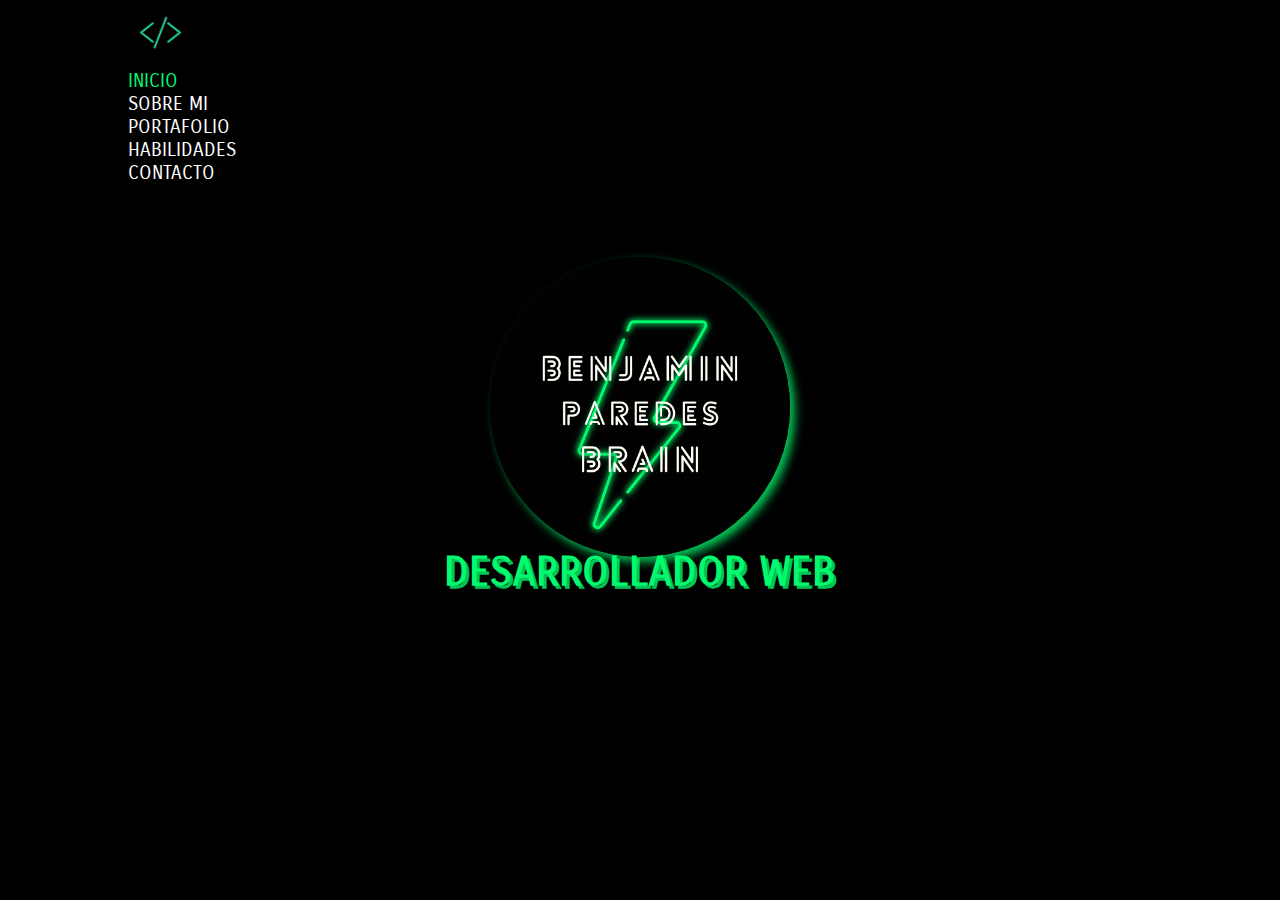
<file: index.html>
<!DOCTYPE html>
<html lang="en">

<head>
  <meta charset="UTF-8">
  <meta http-equiv="X-UA-Compatible" content="IE=edge">
  <meta name="viewport" content="width=device-width, initial-scale=1.0">

  <!-- link bootstrap CDN -->
  <link href="https://cdn.jsdelivr.net/npm/bootstrap@5.3.0-alpha1/dist/css/bootstrap.min.css" rel="stylesheet"
    integrity="sha384-GLhlTQ8iRABdZLl6O3oVMWSktQOp6b7In1Zl3/Jr59b6EGGoI1aFkw7cmDA6j6gD" crossorigin="anonymous">
  <script src="https://cdn.jsdelivr.net/npm/bootstrap@5.3.0-alpha1/dist/js/bootstrap.bundle.min.js"
    integrity="sha384-w76AqPfDkMBDXo30jS1Sgez6pr3x5MlQ1ZAGC+nuZB+EYdgRZgiwxhTBTkF7CXvN"
    crossorigin="anonymous"></script>

  <!-- link css -->
  <link rel="stylesheet" href="css/style.css">

  <title>Benjamin Paredes Brain - Inicio</title>
</head>

<body>

  <header>
    <!-- menu de navegacion bootstrap -->
    <nav class="navbar navbar-expand-lg bg-body-tertiary">
      <div class="container-fluid">
        <a class="navbar-brand" href="index.html"><img class="logo-web" src="assets/img/logo.png"
            alt="logo-Benjamin Paredes Brain"></a>
        <button class="navbar-toggler" type="button" data-bs-toggle="collapse" data-bs-target="#navbarNavDropdown"
          aria-controls="navbarNavDropdown" aria-expanded="false" aria-label="Toggle navigation">
          <span class="navbar-toggler-icon"></span>
        </button>
        <div class="collapse navbar-collapse" id="navbarNavDropdown">
          <ul class="navbar-nav">
            <li class="nav-item">
              <a class="nav-link active" aria-current="page" href="index.html">INICIO</a>
            </li>
            <li class="nav-item">
              <a class="nav-link" href="pages/sobre-mi.html">SOBRE MI</a>
            </li>
            <li class="nav-item">
              <a class="nav-link" href="pages/portafolio.html">PORTAFOLIO</a>
            </li>
            <li class="nav-item">
              <a class="nav-link" href="pages/habilidades.html">HABILIDADES</a>
            </li>
            <li class="nav-item">
              <a class="nav-link" href="pages/contacto.html">CONTACTO</a>
            </li>
            </li>
          </ul>
        </div>
      </div>
    </nav>
  </header>

  <section class="home">
    <div class="home-div"><img class="logo-home" src="assets/img/benjamin.png" alt="Benjamin-Paredes-Brain-foto"></div>
    <div class="home-txt">Desarrollador Web</div>
  </section>

  <footer>
    <p class="footer-txt">Copyright &copy; 2023 Benjamin Paredes Brain</p>
  </footer>
</body>
</html>
</file>
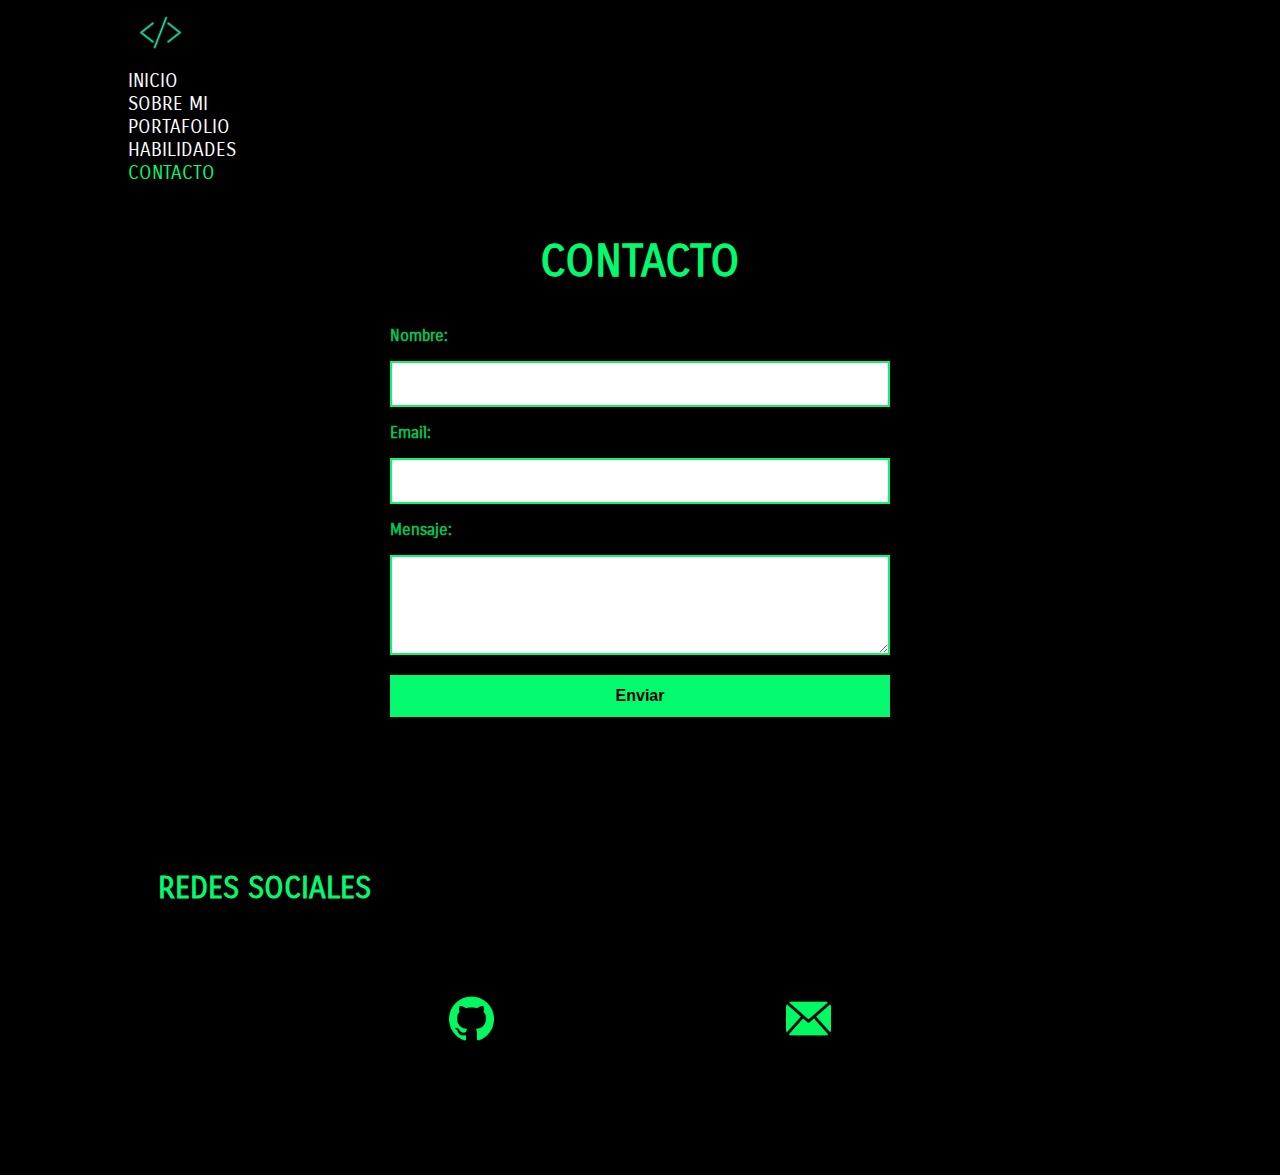
<file: pages/contacto.html>
<!DOCTYPE html>
<html lang="en">

<head>
  <meta charset="UTF-8">
  <meta http-equiv="X-UA-Compatible" content="IE=edge">
  <meta name="viewport" content="width=device-width, initial-scale=1.0">

  <!-- link bootstrap CDN -->
  <link href="https://cdn.jsdelivr.net/npm/bootstrap@5.3.0-alpha1/dist/css/bootstrap.min.css" rel="stylesheet"
    integrity="sha384-GLhlTQ8iRABdZLl6O3oVMWSktQOp6b7In1Zl3/Jr59b6EGGoI1aFkw7cmDA6j6gD" crossorigin="anonymous">
  <script src="https://cdn.jsdelivr.net/npm/bootstrap@5.3.0-alpha1/dist/js/bootstrap.bundle.min.js"
    integrity="sha384-w76AqPfDkMBDXo30jS1Sgez6pr3x5MlQ1ZAGC+nuZB+EYdgRZgiwxhTBTkF7CXvN"
    crossorigin="anonymous"></script>

  <!-- link css -->
  <link rel="stylesheet" href="../css/style.css">

  <title>Benjamin Paredes Brain - Contacto</title>
</head>

<body>

  <header>
    <!-- menu de navegacion bootstrap -->
    <nav class="navbar navbar-expand-lg bg-body-tertiary">
      <div class="container-fluid">
        <a class="navbar-brand" href="../index.html"><img class="logo-web" src="../assets/img/logo.png"
            alt="logo-Benjamin Paredes Brain"></a>
        <button class="navbar-toggler" type="button" data-bs-toggle="collapse" data-bs-target="#navbarNavDropdown"
          aria-controls="navbarNavDropdown" aria-expanded="false" aria-label="Toggle navigation">
          <span class="navbar-toggler-icon"></span>
        </button>
        <div class="collapse navbar-collapse" id="navbarNavDropdown">
          <ul class="navbar-nav">
            <li class="nav-item">
              <a class="nav-link" aria-current="page" href="../index.html">INICIO</a>
            </li>
            <li class="nav-item">
              <a class="nav-link" href="sobre-mi.html">SOBRE MI</a>
            </li>
            <li class="nav-item">
              <a class="nav-link" href="portafolio.html">PORTAFOLIO</a>
            </li>
            <li class="nav-item">
              <a class="nav-link" href="habilidades.html">HABILIDADES</a>
            </li>
            <li class="nav-item">
              <a class="nav-link active" href="contacto.html">CONTACTO</a>
            </li>
            </li>
          </ul>
        </div>
      </div>
    </nav>
  </header>

  <h2 class="titulo">Contacto</h2>
  <section class="contacto">
<div class="form">
    <form class="formulario">
      <label for="name">Nombre:</label>
      <input type="text" id="name" name="name" class="inputs-forms" required>
      <label for="email">Email:</label>
      <input type="email" id="email" name="email" class="inputs-forms" required>
      <label for="message">Mensaje:</label>
      <textarea id="message" name="message" required class="text-contacto"></textarea>
      <input type="submit" value="Enviar" class="boton-forms">
    </form>
  </div>

  <h3 class="redes-sociales">Redes sociales</h3>
  <div class="redes">
    <a href="https://github.com/Benjamin-Paredes-Brain?tab=repositories" target="_blank">
      <img src="../assets/img/github-green.png" alt="logo-github" class="redes-icon">
    </a>
    <a href="https://www.google.com/intl/es-419/gmail/about/" target="_blank">
      <img src="../assets/img/email.png" alt="logo-email" class="redes-icon">
    </a>
  </div>
  </section>

  <footer>
    <p class="footer-txt">Copyright &copy; 2023 Benjamin Paredes Brain</p>
  </footer>
</body>
</html>
</file>
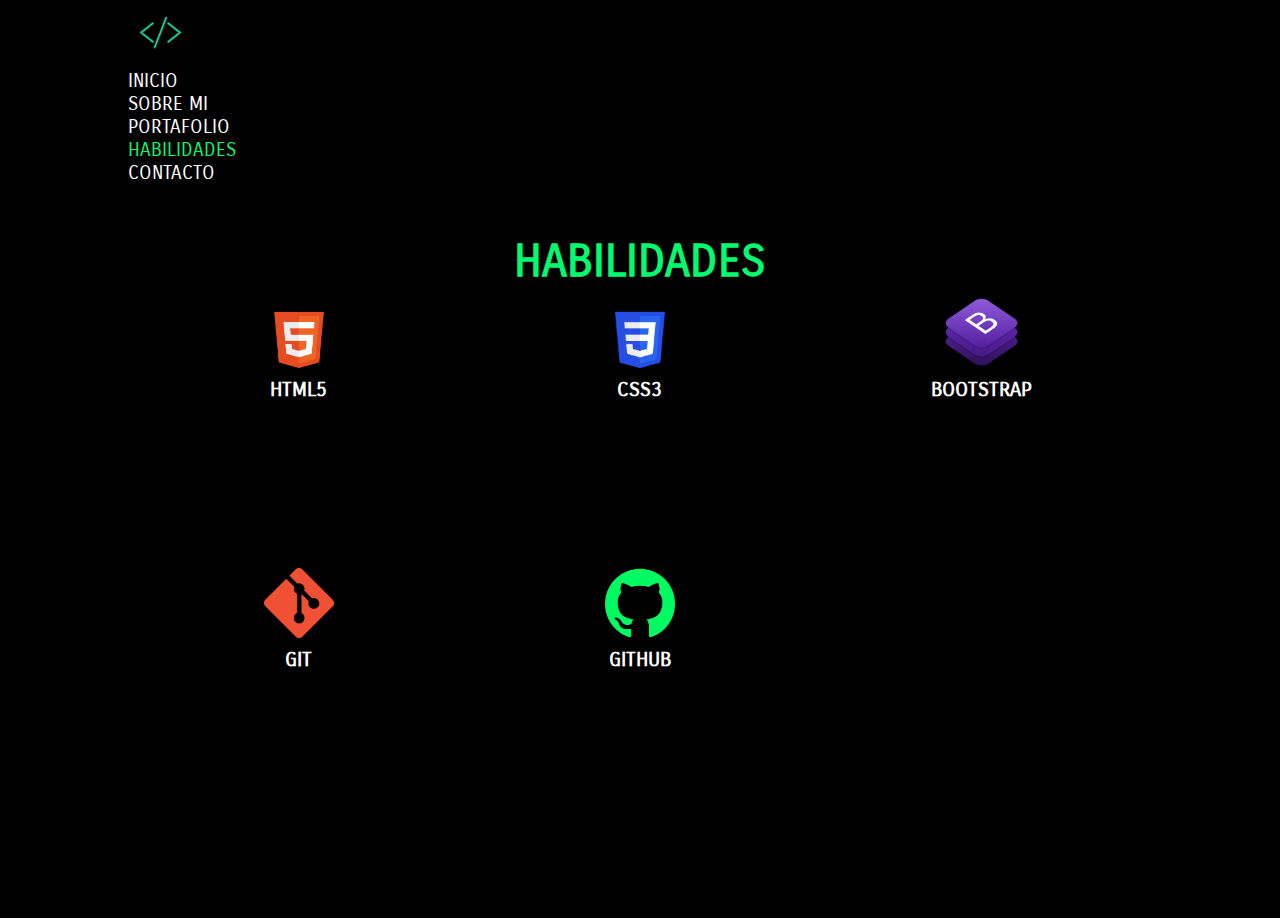
<file: pages/habilidades.html>
<!DOCTYPE html>
<html lang="en">

<head>
  <meta charset="UTF-8">
  <meta http-equiv="X-UA-Compatible" content="IE=edge">
  <meta name="viewport" content="width=device-width, initial-scale=1.0">

  <!-- link bootstrap CDN -->
  <link href="https://cdn.jsdelivr.net/npm/bootstrap@5.3.0-alpha1/dist/css/bootstrap.min.css" rel="stylesheet"
    integrity="sha384-GLhlTQ8iRABdZLl6O3oVMWSktQOp6b7In1Zl3/Jr59b6EGGoI1aFkw7cmDA6j6gD" crossorigin="anonymous">
  <script src="https://cdn.jsdelivr.net/npm/bootstrap@5.3.0-alpha1/dist/js/bootstrap.bundle.min.js"
    integrity="sha384-w76AqPfDkMBDXo30jS1Sgez6pr3x5MlQ1ZAGC+nuZB+EYdgRZgiwxhTBTkF7CXvN"
    crossorigin="anonymous"></script>

  <!-- link css -->
  <link rel="stylesheet" href="../css/style.css">

  <title>Benjamin Paredes Brain - Habilidades</title>
</head>

<body>

  <header>
    <!-- menu de navegacion bootstrap -->
    <nav class="navbar navbar-expand-lg bg-body-tertiary">
      <div class="container-fluid">
        <a class="navbar-brand" href="../index.html"><img class="logo-web" src="../assets/img/logo.png"
            alt="logo-Benjamin Paredes Brain"></a>
        <button class="navbar-toggler" type="button" data-bs-toggle="collapse" data-bs-target="#navbarNavDropdown"
          aria-controls="navbarNavDropdown" aria-expanded="false" aria-label="Toggle navigation">
          <span class="navbar-toggler-icon"></span>
        </button>
        <div class="collapse navbar-collapse" id="navbarNavDropdown">
          <ul class="navbar-nav">
            <li class="nav-item">
              <a class="nav-link" aria-current="page" href="../index.html">INICIO</a>
            </li>
            <li class="nav-item">
              <a class="nav-link" href="sobre-mi.html">SOBRE MI</a>
            </li>
            <li class="nav-item">
              <a class="nav-link" href="portafolio.html">PORTAFOLIO</a>
            </li>
            <li class="nav-item">
              <a class="nav-link active" href="habilidades.html">HABILIDADES</a>
            </li>
            <li class="nav-item">
              <a class="nav-link" href="contacto.html">CONTACTO</a>
            </li>
            </li>
          </ul>
        </div>
      </div>
    </nav>
  </header>

  <h2 class="titulo">habilidades</h2>
  <section class="habilidades">
    <div class="div-habilidades">
      <img class="logos-habilidades" src="../assets/img/HTML5.png" alt="html5-logo">
      <p class="texto-habilidades">HTML5</p>
    </div>
    <div class="div-habilidades">
      <img class="logos-habilidades" src="../assets/img/CSS3.png" alt="ccs3-logo">
      <p class="texto-habilidades">CSS3</p>
    </div>
    <div class="div-habilidades">
      <img class="logos-habilidades" src="../assets/img/Bootstrap.png" alt="bootstrap-logo">
      <p class="texto-habilidades">Bootstrap</p>
    </div>
    <div class="div-habilidades">
      <img class="logos-habilidades" src="../assets/img/Git.png" alt="git-logo">
      <p class="texto-habilidades">Git</p>
    </div>
    <div class="div-habilidades">
      <img class="logos-habilidades" src="../assets/img/github-green.png" alt="github-logo">
      <p class="texto-habilidades">GitHub</p>
    </div>
  </section>

  <footer>
    <p class="footer-txt">Copyright &copy; 2023 Benjamin Paredes Brain</p>
  </footer>
</body>

</html>
</file>
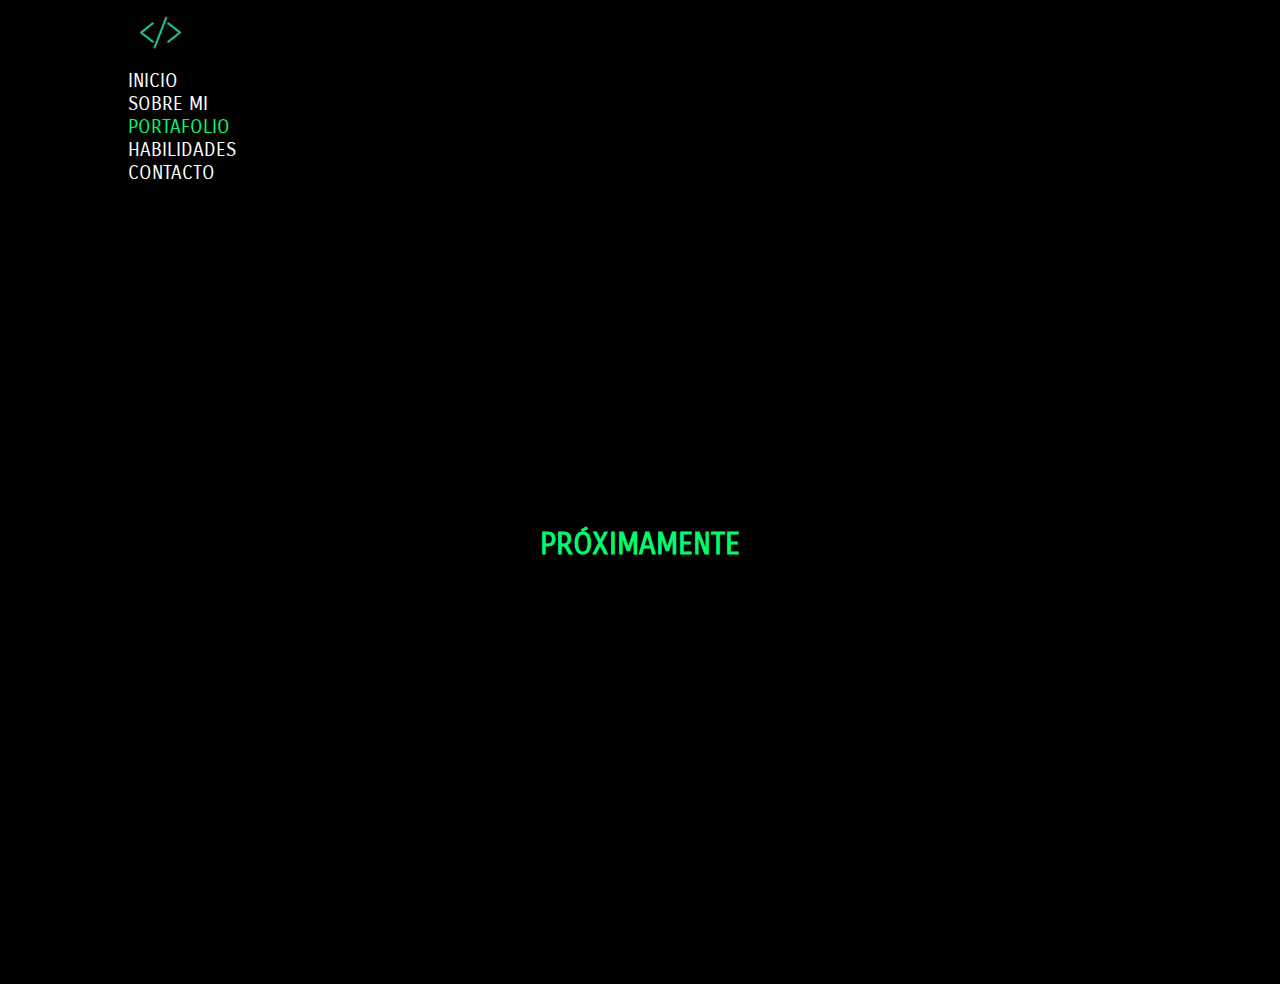
<file: pages/portafolio.html>
<!DOCTYPE html>
<html lang="en">

<head>
  <meta charset="UTF-8">
  <meta http-equiv="X-UA-Compatible" content="IE=edge">
  <meta name="viewport" content="width=device-width, initial-scale=1.0">

  <!-- link bootstrap CDN -->
  <link href="https://cdn.jsdelivr.net/npm/bootstrap@5.3.0-alpha1/dist/css/bootstrap.min.css" rel="stylesheet"
    integrity="sha384-GLhlTQ8iRABdZLl6O3oVMWSktQOp6b7In1Zl3/Jr59b6EGGoI1aFkw7cmDA6j6gD" crossorigin="anonymous">
  <script src="https://cdn.jsdelivr.net/npm/bootstrap@5.3.0-alpha1/dist/js/bootstrap.bundle.min.js"
    integrity="sha384-w76AqPfDkMBDXo30jS1Sgez6pr3x5MlQ1ZAGC+nuZB+EYdgRZgiwxhTBTkF7CXvN"
    crossorigin="anonymous"></script>

  <!-- link css -->
  <link rel="stylesheet" href="../css/style.css">

  <title>Benjamin Paredes Brain - Portafolio</title>
</head>

<body>

  <header>
    <!-- menu de navegacion bootstrap -->
    <nav class="navbar navbar-expand-lg bg-body-tertiary">
      <div class="container-fluid">
        <a class="navbar-brand" href="../index.html"><img class="logo-web" src="../assets/img/logo.png"
            alt="logo-Benjamin Paredes Brain"></a>
        <button class="navbar-toggler" type="button" data-bs-toggle="collapse" data-bs-target="#navbarNavDropdown"
          aria-controls="navbarNavDropdown" aria-expanded="false" aria-label="Toggle navigation">
          <span class="navbar-toggler-icon"></span>
        </button>
        <div class="collapse navbar-collapse" id="navbarNavDropdown">
          <ul class="navbar-nav">
            <li class="nav-item">
              <a class="nav-link" aria-current="page" href="../index.html">INICIO</a>
            </li>
            <li class="nav-item">
              <a class="nav-link" href="sobre-mi.html">SOBRE MI</a>
            </li>
            <li class="nav-item">
              <a class="nav-link active" href="portafolio.html">PORTAFOLIO</a>
            </li>
            <li class="nav-item">
              <a class="nav-link" href="habilidades.html">HABILIDADES</a>
            </li>
            <li class="nav-item">
              <a class="nav-link" href="contacto.html">CONTACTO</a>
            </li>
            </li>
          </ul>
        </div>
      </div>
    </nav>
  </header>

  <section class="cont-portafolio">
    <h4 class="portafolio-txt">PRÓXIMAMENTE</h4>
  </section>

  <footer>
    <p class="footer-txt">Copyright &copy; 2023 Benjamin Paredes Brain</p>
  </footer>
</body>

</html>
</file>
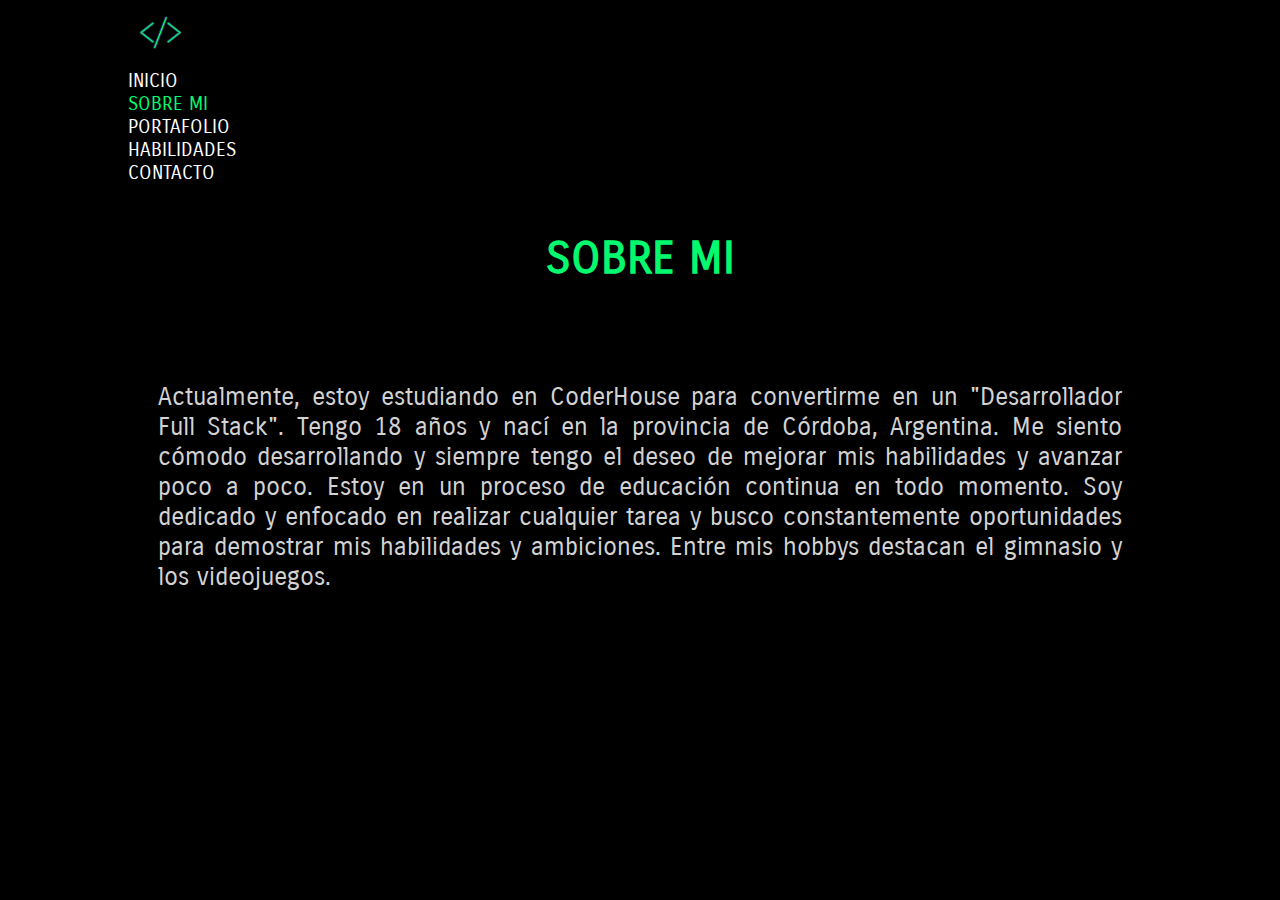
<file: pages/sobre-mi.html>
<!DOCTYPE html>
<html lang="en">

<head>
  <meta charset="UTF-8">
  <meta http-equiv="X-UA-Compatible" content="IE=edge">
  <meta name="viewport" content="width=device-width, initial-scale=1.0">

  <!-- link bootstrap CDN -->
  <link href="https://cdn.jsdelivr.net/npm/bootstrap@5.3.0-alpha1/dist/css/bootstrap.min.css" rel="stylesheet"
    integrity="sha384-GLhlTQ8iRABdZLl6O3oVMWSktQOp6b7In1Zl3/Jr59b6EGGoI1aFkw7cmDA6j6gD" crossorigin="anonymous">
  <script src="https://cdn.jsdelivr.net/npm/bootstrap@5.3.0-alpha1/dist/js/bootstrap.bundle.min.js"
    integrity="sha384-w76AqPfDkMBDXo30jS1Sgez6pr3x5MlQ1ZAGC+nuZB+EYdgRZgiwxhTBTkF7CXvN"
    crossorigin="anonymous"></script>

  <!-- link css -->
  <link rel="stylesheet" href="../css/style.css">

  <title>Benjamin Paredes Brain - Sobre mi</title>
</head>

<body>

  <header>
    <!-- menu de navegacion bootstrap -->
    <nav class="navbar navbar-expand-lg bg-body-tertiary">
      <div class="container-fluid">
        <a class="navbar-brand" href="../index.html"><img class="logo-web" src="../assets/img/logo.png"
            alt="logo-Benjamin Paredes Brain"></a>
        <button class="navbar-toggler" type="button" data-bs-toggle="collapse" data-bs-target="#navbarNavDropdown"
          aria-controls="navbarNavDropdown" aria-expanded="false" aria-label="Toggle navigation">
          <span class="navbar-toggler-icon"></span>
        </button>
        <div class="collapse navbar-collapse" id="navbarNavDropdown">
          <ul class="navbar-nav">
            <li class="nav-item">
              <a class="nav-link" aria-current="page" href="../index.html">INICIO</a>
            </li>
            <li class="nav-item">
              <a class="nav-link active" href="sobre-mi.html">SOBRE MI</a>
            </li>
            <li class="nav-item">
              <a class="nav-link" href="portafolio.html">PORTAFOLIO</a>
            </li>
            <li class="nav-item">
              <a class="nav-link" href="habilidades.html">HABILIDADES</a>
            </li>
            <li class="nav-item">
              <a class="nav-link" href="contacto.html">CONTACTO</a>
            </li>
            </li>
          </ul>
        </div>
      </div>
    </nav>
  </header>

 
  <section class="sobre-mi">
    <h2 class="titulo">Sobre mi</h2>
    <p class="descripcion-sobre-mi">Actualmente, estoy estudiando en CoderHouse para convertirme en un "Desarrollador
      Full Stack". Tengo 18 años y nací en la provincia de Córdoba, Argentina. Me siento cómodo desarrollando y siempre
      tengo el deseo de mejorar mis habilidades y avanzar poco a poco. Estoy en un proceso de educación continua en todo
      momento. Soy dedicado y enfocado en realizar cualquier tarea y busco constantemente oportunidades para demostrar
      mis habilidades y ambiciones. Entre mis hobbys destacan el gimnasio y los videojuegos.
    </p>
  </section>

  <footer>
    <p class="footer-txt">Copyright &copy; 2023 Benjamin Paredes Brain</p>
  </footer>
</body>

</html>
</file>
<file: css/style.css>
/* Importacion Fuente - Google fonts */
@import url('https://fonts.googleapis.com/css2?family=Carrois+Gothic&display=swap');

/* Reset css */
* {
    margin: 0;
    padding: 0;
    box-sizing: border-box;
}

body {
    font-family: 'Carrois Gothic', sans-serif;
    overflow-y: auto;
    background-color: rgb(0, 0, 0);
}

footer {
    position: fixed;
    width: 100%;
    height: 60px;
    bottom: 0;
    background: rgb(0, 0, 0);
    z-index: -1;
    }
    
    .footer-txt {
    margin: 20px;
    text-align: center;
    font-size: 17px;
    }

/* Barra de navegacion mobile - bootstrap */

.logo-web {
    height: 65px;
}

.navbar-toggler {
    border: none;
}

.navbar-toggler:focus {
    box-shadow: none;

}

.navbar-toggler-icon {
    background-size: 200%;
    background-image: url(../assets/img/fondo-web.png)
}

.navbar-collapse {
    width: 100vh;
    height: 100vh;
}

.navbar-nav {
    align-items: center;
}

.container-fluid {
    background-color: rgb(0, 0, 0);
}

.navbar {
    padding: 0;
}

.nav-link {
    color: white;
    text-transform: uppercase;
    text-decoration: none;
    font-size: larger;
}

.navbar-nav .nav-link.active {
    color: #03fa6e;
}

.nav-link:hover {
    text-decoration: underline;
    color: white;
}

.bg-body-tertiary {
    opacity: 2;
}

/* home - mobile */
.home {
    display: grid;
    justify-content: center;
    align-items: center;

    min-height: 85vh;
}

.logo-home {
    height: 200px;
    border-radius: 50%;
    box-shadow: 5px 5px 10px rgba(3, 250, 110, 0.8);
}

.home-txt {
    color: #03fa6e;
    text-transform: uppercase;
    font-size: 20px;
    font-weight: bolder;
    text-shadow: 2px 2px rgba(3, 250, 110, 0.8);
    letter-spacing: 1px;

    position: relative;
    bottom: 80%;
}

/* titulos pages - mobile */
.titulo {
    margin-top: 0%;

    text-transform: uppercase;
    font-size: 45px;
    color: #03fa6e;
    text-align: center;
}


/* sobre-mi - mobile */
.sobre-mi {
    margin: 30px;
}

.descripcion-sobre-mi {
    margin-top: 5%;

    font-size: 17px;
    color: lightgray;
    text-align: justify;
    line-height: 30px;
}

/* portafolio - mobile */

.cont-portafolio {
    display: grid;
    justify-content: center;
    align-items: center;

    height: 80vh;
}

.portafolio-txt {
    color: #03fa6e;
    font-size: 30px;
    font-weight: bold;
}

/* habilidades - mobile */
.habilidades {
    display: grid;
    grid-template-columns: 1fr 1fr;
    grid-template-rows: 1fr 1fr 1fr;
    height: 60vh;

    margin-top: 20%;
}

.logos-habilidades {
    height: 70px;
}

.div-habilidades {
    display: flex;
    flex-direction: column;
    align-items: center;
    margin-bottom: 20px;
}

.texto-habilidades {
    font-size: 15px;
    font-weight: bold;
    margin-top: 10px;
    color: white;
    text-transform: uppercase;
}

/* contacto - mobile */

.contacto {
    margin: 30px;
}

label {
    display: block;
    margin: 8px 0;
    font-weight: bold;
    color: #03fa6ecb;
}

.formulario {
    width: 80%;
    margin: 0 auto;
  }

.inputs-forms {
    padding: 3px;
    margin: 8px 0;
    width: 270px;
    border: 2px solid #03fa6e;
    font-size: 16px;
}

.boton-forms {
    background-color: #03fa6e;
    color: black;
    padding: 3px;
    margin: 8px 0;
    border: none;
    cursor: pointer;
    width: 270px;
    font-size: 16px;
    font-weight: bold;
}

.text-contacto {
    padding: 6px;
    margin: 8px 0;
    width: 270px;
    height: 50px;
    border: 2px solid #03fa6e;
    font-size: 16px;
}

.redes-sociales {
    margin-top: 10%;
    margin-bottom: 10%;

    text-transform: uppercase;
    font-size: 20px;
    color: #03fa6e;
}

.redes {
    display: flex;
    justify-content: space-around;
    align-items: center;
}

.redes-icon {
    position: relative;
    width: 30px;
    bottom: 20px;
    margin-top: 15%;
}

.p-redes {
    margin: 0;
    font-size: 15px;
    color: white;
    text-align: center;

    position: relative;
    bottom: 10px;
}

/* vista desktop */

@media (min-width: 992px) {

    body {
        overflow-x: hidden;
        overflow-y: auto;
        margin-left: 10%;
        margin-right: 10%;

        display: grid;
        min-height: 100vh;
        grid-template-rows: auto 1fr auto;
    }

    footer {
        position: relative;
        padding: 1em 0;
        z-index: -10;
        background: rgb(0, 0, 0);
        text-align: center;
        height: 80px;

    }

    /* navbar */
    .navbar-collapse {
        height: auto;
        justify-content: flex-end;
    }

    /* titulos pages - desktop */
    .titulo {
        margin-top: 5%;
        text-align: center;
    }

    /* sobre-mi*/
    .descripcion-sobre-mi {
        margin-top: 10%;
        font-size: 25px;
    }

    .sobre-mi {
        margin-top: 0;
    }

    /* habilidades*/

    .habilidades {
        display: grid;
        grid-template-columns: 1fr 1fr 1fr;
        grid-template-rows: 1fr 1fr;
        height: 60vh;

        margin-top: 10px;
    }

    .texto-habilidades {
        font-size: 20px;
    }

    /* contacto */

    label {
        display: block;
        margin: 8px 0;
        font-weight: bold;
        color: #03fa6ecb;
    }

    .formulario {
        width: 500px;
        margin: 0 auto;
      }
    
    .inputs-forms {
        padding: 12px;
        margin: 8px 0;
        width: 500px;
        border: 2px solid #03fa6e;
        font-size: 16px;
    }

    .boton-forms {
        background-color: #03fa6e;
        color: black;
        padding: 12px;
        margin: 8px 0;
        border: none;
        cursor: pointer;
        width: 500px;
        font-size: 16px;
        font-weight: bold;
    }

    .text-contacto {
        padding: 12px;
        margin: 8px 0;
        width: 500px;
        height: 100px;
        border: 2px solid #03fa6e;
        font-size: 16px;
    }

    /* redes */

    .redes-sociales {
        margin-top: 15%;

        text-transform: uppercase;
        font-size: 30px;
        color: #03fa6e;
        display: flex;
        justify-content: start;
    }

    .redes {
        display: flex;
        justify-content: space-evenly;
        align-items: center;
        margin-top: 5%;

    }

    .redes-icon {
        width: 45px;
        margin-top: 30%;
    }

    .p-redes {
        margin: 0;
        margin-top: 5px;
        font-size: 17px;
        color: white;
        text-align: center;
    }

    /* home */
    .home {
        display: grid;
        justify-content: center;
        align-items: center;
        grid-template-columns: 40%;
        grid-template-rows: 70%;

        min-height: 50vh;
        text-align: center;
    }

    .logo-home {
        height: 300px;
        border-radius: 50%;
    }

    .home-div {
        display: flex;
        align-items: center;
        justify-content: center;
    }

    .home-txt {
        color: #03fa6e;
        text-transform: uppercase;
        font-size: 40px;
        font-weight: bolder;
        text-shadow: 3px 3px rgba(3, 250, 110, 0.8);

        text-align: center;
    }

}
</file>
